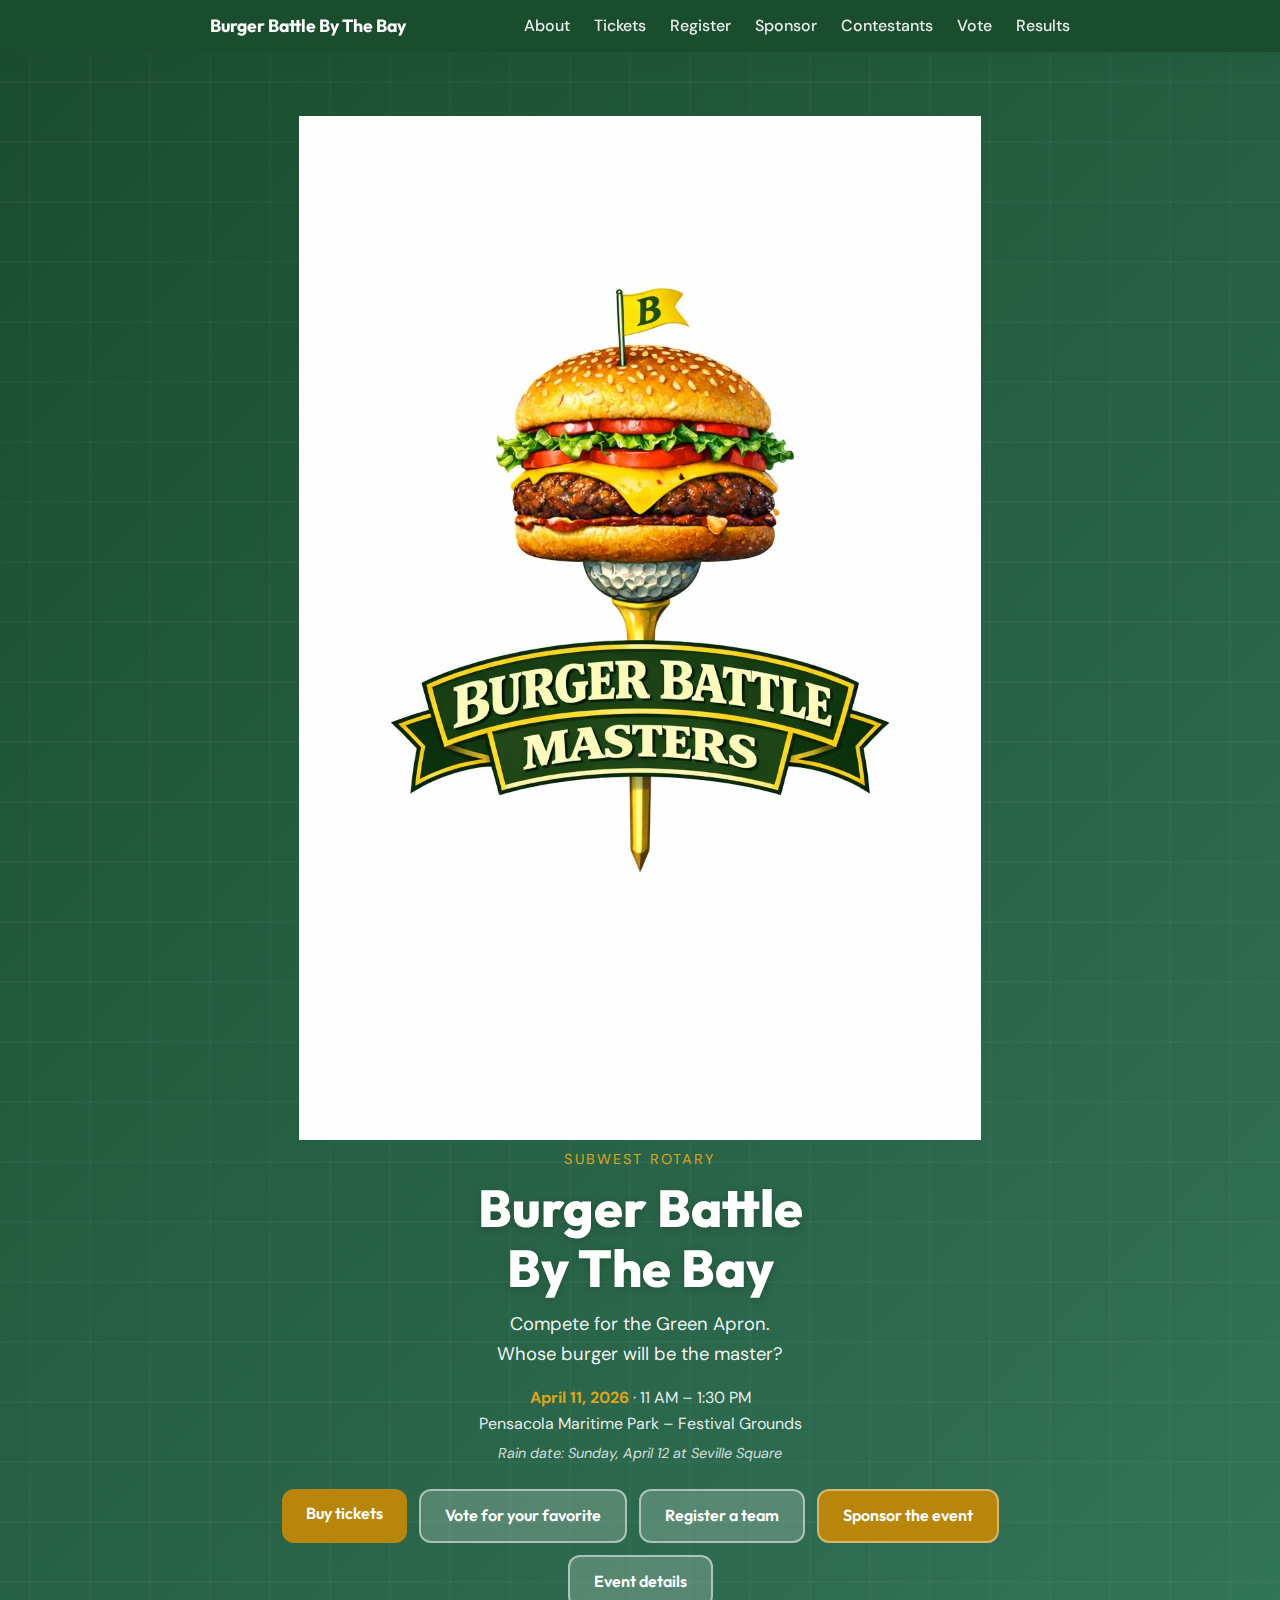
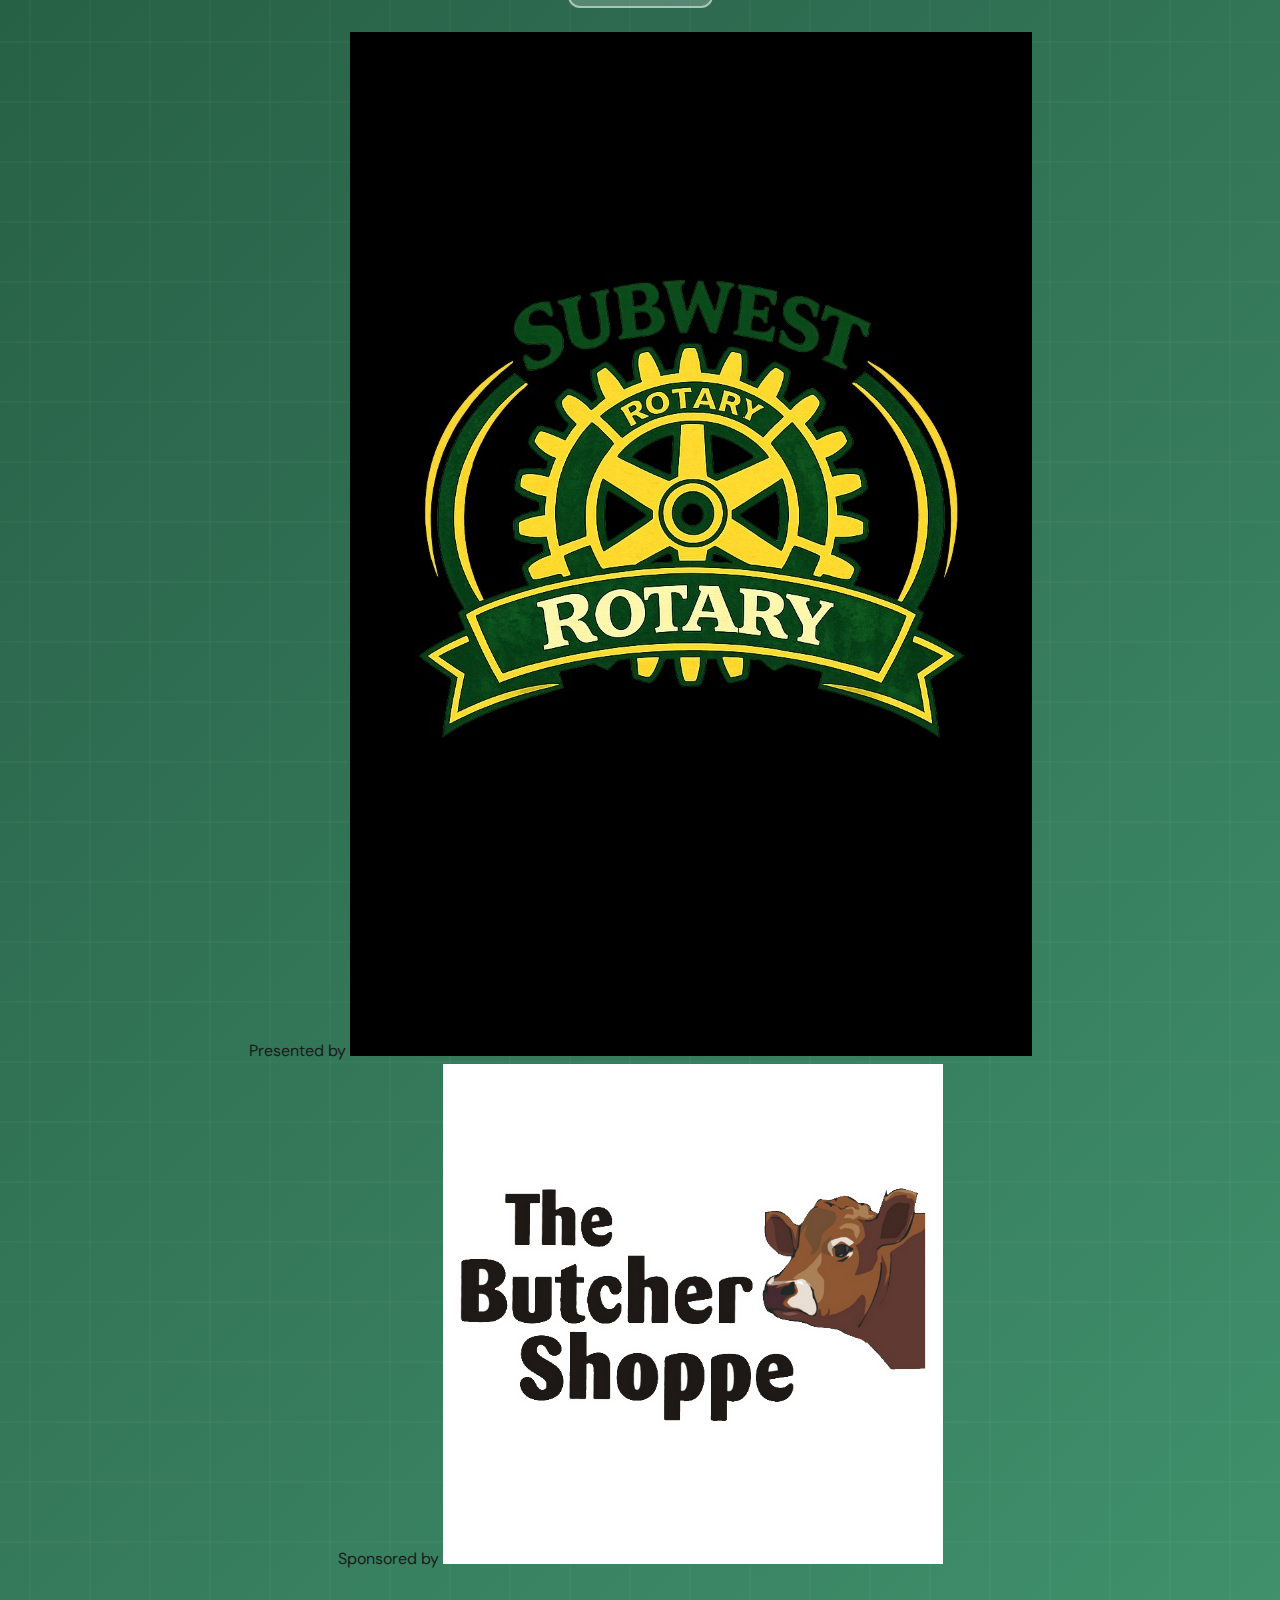
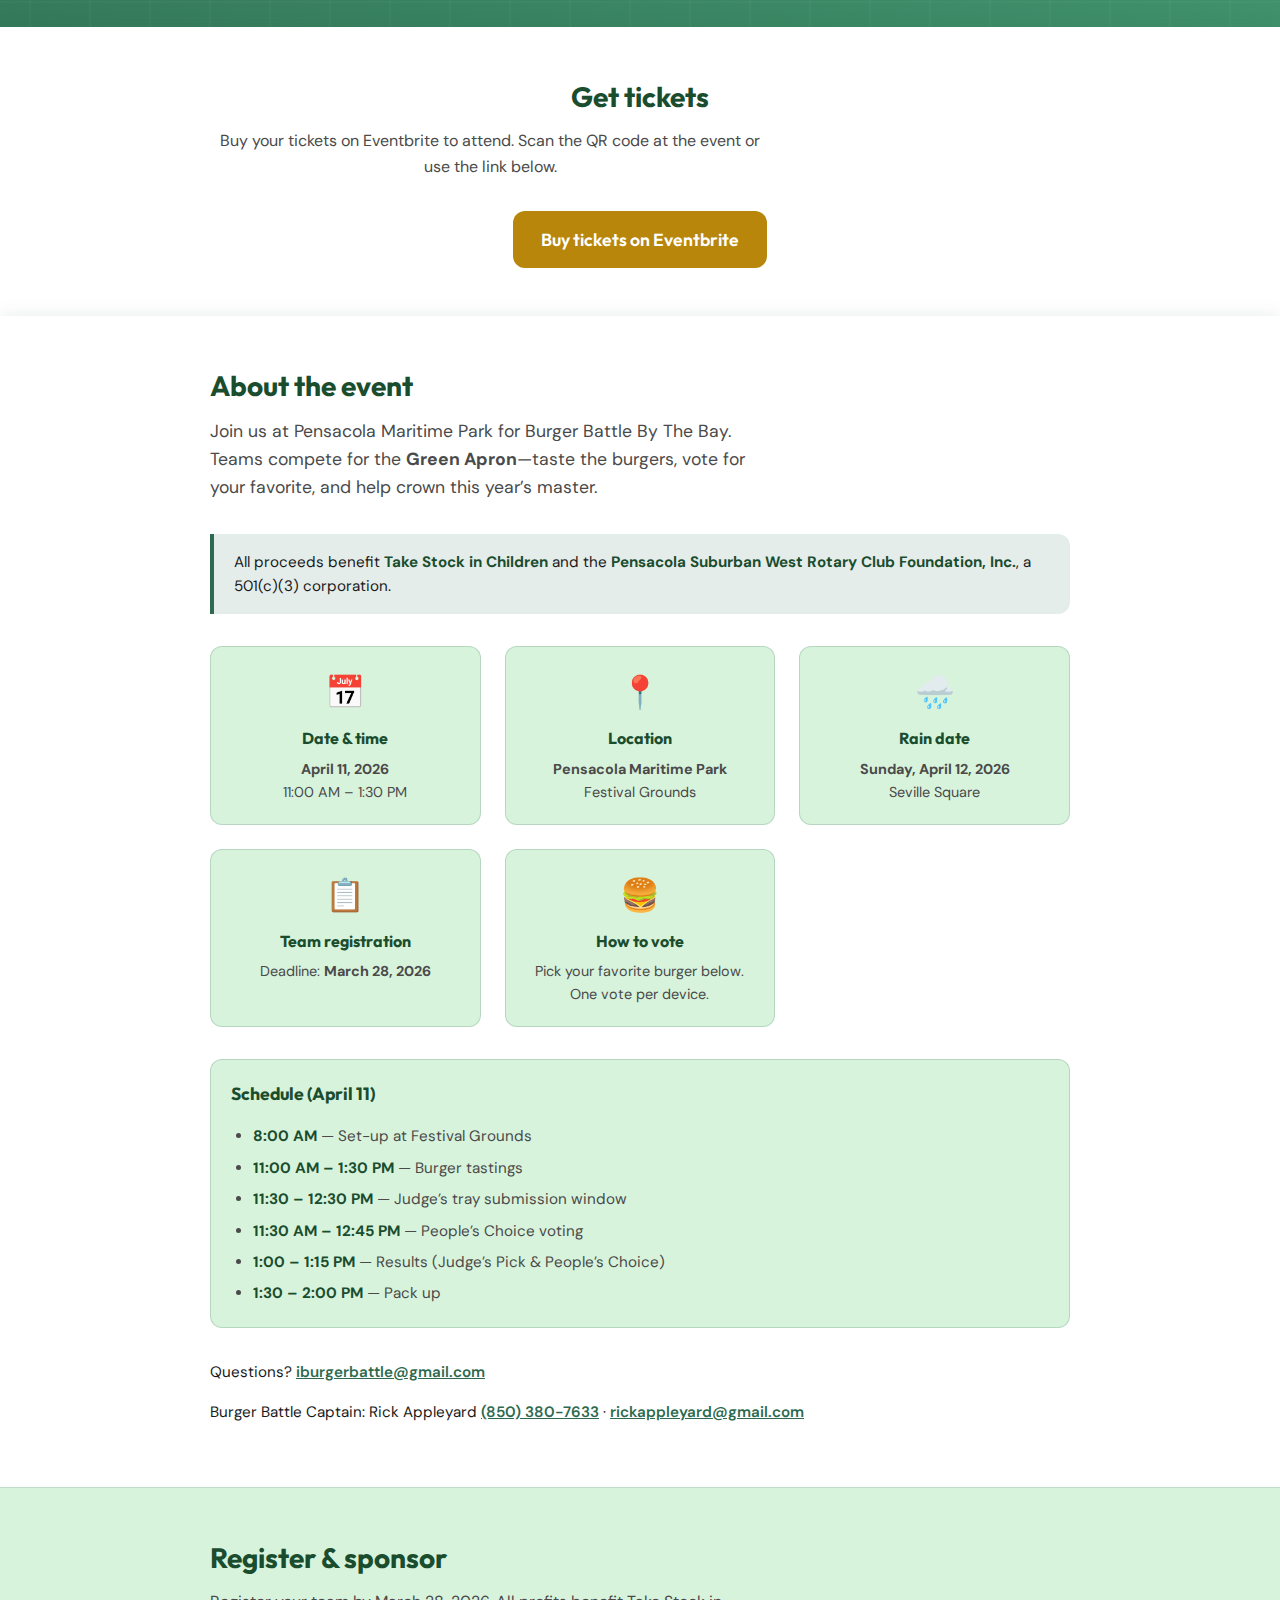
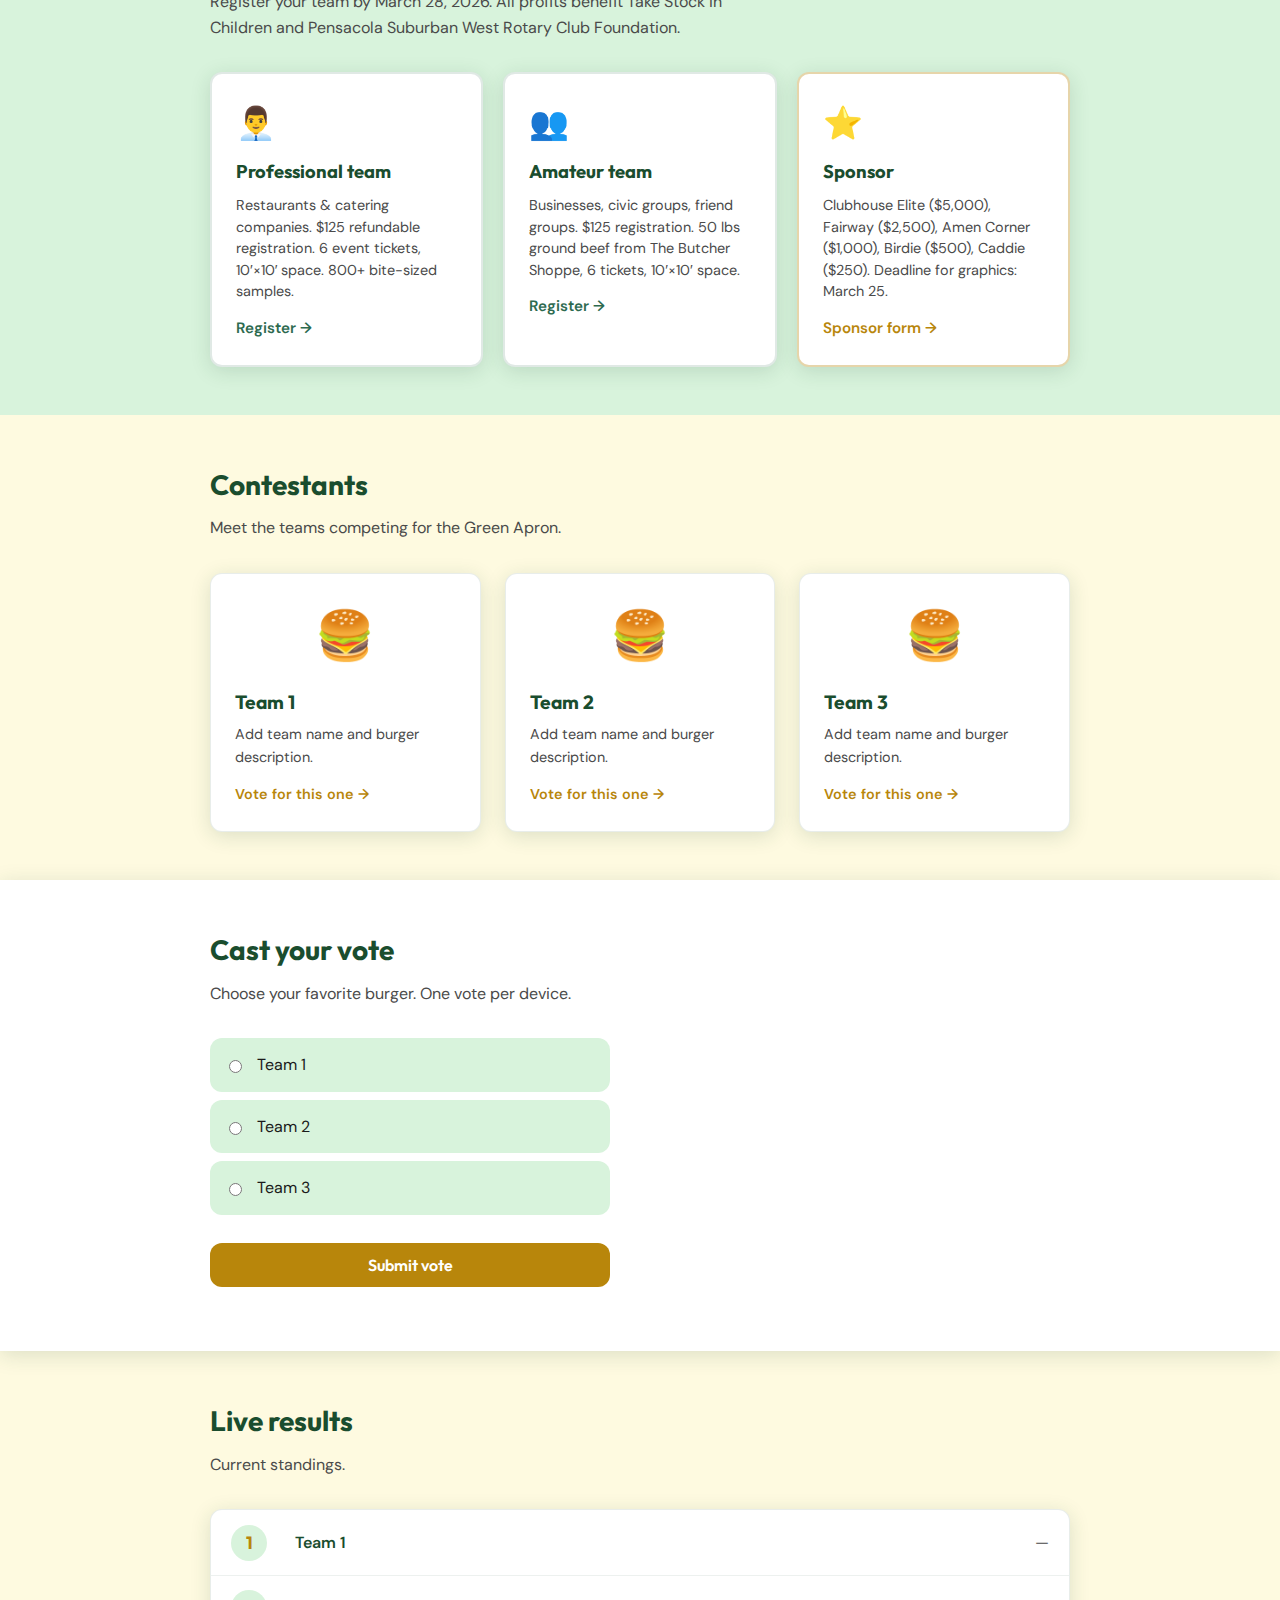
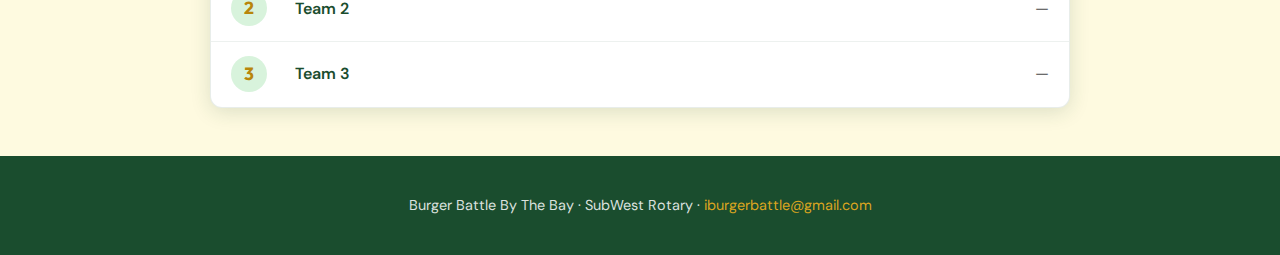
<file: index.html>
<!DOCTYPE html>
<html lang="en">
<head>
  <meta charset="UTF-8" />
  <meta name="viewport" content="width=device-width, initial-scale=1.0" />
  <title>Burger Battle By The Bay | SubWest Rotary</title>
  <link rel="preconnect" href="https://fonts.googleapis.com" />
  <link rel="preconnect" href="https://fonts.gstatic.com" crossorigin />
  <link href="https://fonts.googleapis.com/css2?family=Outfit:wght@400;600;700;800&family=DM+Sans:wght@400;500&display=swap" rel="stylesheet" />
  <link rel="stylesheet" href="css/style.css" />
</head>
<body>
  <header class="site-header">
    <div class="container header-inner">
      <a href="/" class="logo">Burger Battle By The Bay</a>
      <nav class="nav">
        <a href="#about">About</a>
        <a href="#tickets">Tickets</a>
        <a href="#register">Register</a>
        <a href="#sponsor">Sponsor</a>
        <a href="#contestants">Contestants</a>
        <a href="#vote">Vote</a>
        <a href="#results">Results</a>
      </nav>
      <button class="menu-toggle" aria-label="Toggle menu">
        <span></span><span></span><span></span>
      </button>
    </div>
  </header>

  <main>
    <section class="hero">
      <div class="container">
        <img src="images/burger-battle-masters-logo.png" alt="Burger Battle Masters" class="hero-event-logo" />
        <p class="hero-host">SubWest Rotary</p>
        <h1>Burger Battle<br />By The Bay</h1>
        <p class="hero-tagline">Compete for the Green Apron.<br />Whose burger will be the master?</p>
        <p class="hero-datetime">
          <strong>April 11, 2026</strong> · 11 AM – 1:30 PM<br />
          Pensacola Maritime Park – Festival Grounds<br />
          <span class="hero-rain">Rain date: Sunday, April 12 at Seville Square</span>
        </p>
        <div class="hero-actions">
          <a href="https://www.eventbrite.com/e/burger-battle-by-the-bay-2024-tickets-807886477547" target="_blank" rel="noopener noreferrer" class="btn btn-primary">Buy tickets</a>
          <a href="#vote" class="btn btn-secondary">Vote for your favorite</a>
          <a href="#register" class="btn btn-secondary">Register a team</a>
          <a href="#sponsor" class="btn btn-sponsor">Sponsor the event</a>
          <a href="#about" class="btn btn-secondary">Event details</a>
        </div>
        <div class="hero-sponsor-logos">
          <div class="hero-sponsor-item">
            <span class="hero-sponsor-label">Presented by</span>
            <img src="images/subwest-rotary-logo.png" alt="SubWest Rotary" class="hero-sponsor-logo hero-sponsor-logo-rotary" />
          </div>
          <div class="hero-sponsor-item">
            <span class="hero-sponsor-label">Sponsored by</span>
            <img src="images/butcher-shoppe-logo.png" alt="The Butcher Shoppe" class="hero-sponsor-logo hero-sponsor-logo-butcher" />
          </div>
        </div>
      </div>
      <div class="hero-bg" aria-hidden="true"></div>
    </section>

    <section id="tickets" class="section tickets">
      <div class="container tickets-inner">
        <h2>Get tickets</h2>
        <p class="section-desc">Buy your tickets on Eventbrite to attend. Scan the QR code at the event or use the link below.</p>
        <a href="https://www.eventbrite.com/e/burger-battle-by-the-bay-2024-tickets-807886477547" target="_blank" rel="noopener noreferrer" class="btn btn-primary btn-ticket">Buy tickets on Eventbrite</a>
      </div>
    </section>

    <section id="about" class="section about">
      <div class="container">
        <h2>About the event</h2>
        <p class="lead">
          Join us at Pensacola Maritime Park for Burger Battle By The Bay. Teams compete for the <strong>Green Apron</strong>—taste the burgers, vote for your favorite, and help crown this year’s master.
        </p>
        <p class="beneficiaries">All proceeds benefit <strong>Take Stock in Children</strong> and the <strong>Pensacola Suburban West Rotary Club Foundation, Inc.</strong>, a 501(c)(3) corporation.</p>
        <div class="about-details">
          <div class="detail-card">
            <span class="detail-icon">📅</span>
            <h3>Date & time</h3>
            <p><strong>April 11, 2026</strong><br />11:00 AM – 1:30 PM</p>
          </div>
          <div class="detail-card">
            <span class="detail-icon">📍</span>
            <h3>Location</h3>
            <p><strong>Pensacola Maritime Park</strong><br />Festival Grounds</p>
          </div>
          <div class="detail-card">
            <span class="detail-icon">🌧️</span>
            <h3>Rain date</h3>
            <p><strong>Sunday, April 12, 2026</strong><br />Seville Square</p>
          </div>
          <div class="detail-card">
            <span class="detail-icon">📋</span>
            <h3>Team registration</h3>
            <p>Deadline: <strong>March 28, 2026</strong></p>
          </div>
          <div class="detail-card">
            <span class="detail-icon">🍔</span>
            <h3>How to vote</h3>
            <p>Pick your favorite burger below. One vote per device.</p>
          </div>
        </div>
        <div class="schedule-block">
          <h3>Schedule (April 11)</h3>
          <ul class="schedule-list">
            <li><strong>8:00 AM</strong> — Set-up at Festival Grounds</li>
            <li><strong>11:00 AM – 1:30 PM</strong> — Burger tastings</li>
            <li><strong>11:30 – 12:30 PM</strong> — Judge’s tray submission window</li>
            <li><strong>11:30 AM – 12:45 PM</strong> — People’s Choice voting</li>
            <li><strong>1:00 – 1:15 PM</strong> — Results (Judge’s Pick & People’s Choice)</li>
            <li><strong>1:30 – 2:00 PM</strong> — Pack up</li>
          </ul>
        </div>
        <p class="contact-line">Questions? <a href="mailto:iburgerbattle@gmail.com">iburgerbattle@gmail.com</a></p>
        <p class="contact-line">Burger Battle Captain: Rick Appleyard <a href="tel:+18503807633">(850) 380-7633</a> · <a href="mailto:rickappleyard@gmail.com">rickappleyard@gmail.com</a></p>
      </div>
    </section>

    <section id="register" class="section register">
      <div class="container">
        <h2>Register & sponsor</h2>
        <p class="section-desc">Register your team by March 28, 2026. All profits benefit Take Stock in Children and Pensacola Suburban West Rotary Club Foundation.</p>
        <div class="register-cards">
          <a href="https://docs.google.com/forms/d/1wHR6fgknnmfIK23rvM8jfVXEKL5nvNU6vwp79XCb2eE/viewform" target="_blank" rel="noopener noreferrer" class="register-card">
            <span class="register-icon">👨‍💼</span>
            <h3>Professional team</h3>
            <p>Restaurants & catering companies. $125 refundable registration. 6 event tickets, 10′×10′ space. 800+ bite-sized samples.</p>
            <span class="register-cta">Register →</span>
          </a>
          <a href="https://docs.google.com/forms/d/1HWEdPVIGnyg4vWNtHBuj7XRKFZsxokv6_wJxiRafBA4/viewform" target="_blank" rel="noopener noreferrer" class="register-card">
            <span class="register-icon">👥</span>
            <h3>Amateur team</h3>
            <p>Businesses, civic groups, friend groups. $125 registration. 50 lbs ground beef from The Butcher Shoppe, 6 tickets, 10′×10′ space.</p>
            <span class="register-cta">Register →</span>
          </a>
          <a href="https://docs.google.com/forms/d/12FipB_e5BQDmTIiV5VyOtRXkEvr0hxY7bkmnqjS5lEk/viewform" target="_blank" rel="noopener noreferrer" class="register-card register-card-sponsor" id="sponsor">
            <span class="register-icon">⭐</span>
            <h3>Sponsor</h3>
            <p>Clubhouse Elite ($5,000), Fairway ($2,500), Amen Corner ($1,000), Birdie ($500), Caddie ($250). Deadline for graphics: March 25.</p>
            <span class="register-cta">Sponsor form →</span>
          </a>
        </div>
      </div>
    </section>

    <section id="contestants" class="section contestants">
      <div class="container">
        <h2>Contestants</h2>
        <p class="section-desc">Meet the teams competing for the Green Apron.</p>
        <div class="contestant-grid" id="contestant-list">
          <article class="contestant-card" data-id="1">
            <div class="contestant-image">🍔</div>
            <h3>Team 1</h3>
            <p>Add team name and burger description.</p>
            <a href="#vote" class="card-vote-link">Vote for this one →</a>
          </article>
          <article class="contestant-card" data-id="2">
            <div class="contestant-image">🍔</div>
            <h3>Team 2</h3>
            <p>Add team name and burger description.</p>
            <a href="#vote" class="card-vote-link">Vote for this one →</a>
          </article>
          <article class="contestant-card" data-id="3">
            <div class="contestant-image">🍔</div>
            <h3>Team 3</h3>
            <p>Add team name and burger description.</p>
            <a href="#vote" class="card-vote-link">Vote for this one →</a>
          </article>
        </div>
      </div>
    </section>

    <section id="vote" class="section vote">
      <div class="container">
        <h2>Cast your vote</h2>
        <p class="section-desc">Choose your favorite burger. One vote per device.</p>
        <form class="vote-form" id="vote-form">
          <fieldset class="vote-options">
            <legend class="sr-only">Select a contestant</legend>
            <label class="vote-option">
              <input type="radio" name="contestant" value="1" required />
              <span class="vote-option-label">Team 1</span>
            </label>
            <label class="vote-option">
              <input type="radio" name="contestant" value="2" />
              <span class="vote-option-label">Team 2</span>
            </label>
            <label class="vote-option">
              <input type="radio" name="contestant" value="3" />
              <span class="vote-option-label">Team 3</span>
            </label>
          </fieldset>
          <button type="submit" class="btn btn-primary btn-block">Submit vote</button>
        </form>
        <p class="vote-note" id="vote-message"></p>
      </div>
    </section>

    <section id="results" class="section results">
      <div class="container">
        <h2>Live results</h2>
        <p class="section-desc">Current standings.</p>
        <div class="results-list" id="results-list">
          <div class="result-row" data-id="1"><span class="result-rank">1</span><span class="result-name">Team 1</span><span class="result-votes">—</span></div>
          <div class="result-row" data-id="2"><span class="result-rank">2</span><span class="result-name">Team 2</span><span class="result-votes">—</span></div>
          <div class="result-row" data-id="3"><span class="result-rank">3</span><span class="result-name">Team 3</span><span class="result-votes">—</span></div>
        </div>
      </div>
    </section>
  </main>

  <footer class="site-footer">
    <div class="container">
      <p>Burger Battle By The Bay · SubWest Rotary · <a href="mailto:iburgerbattle@gmail.com">iburgerbattle@gmail.com</a></p>
    </div>
  </footer>

  <script src="js/main.js"></script>
</body>
</html>
</file>
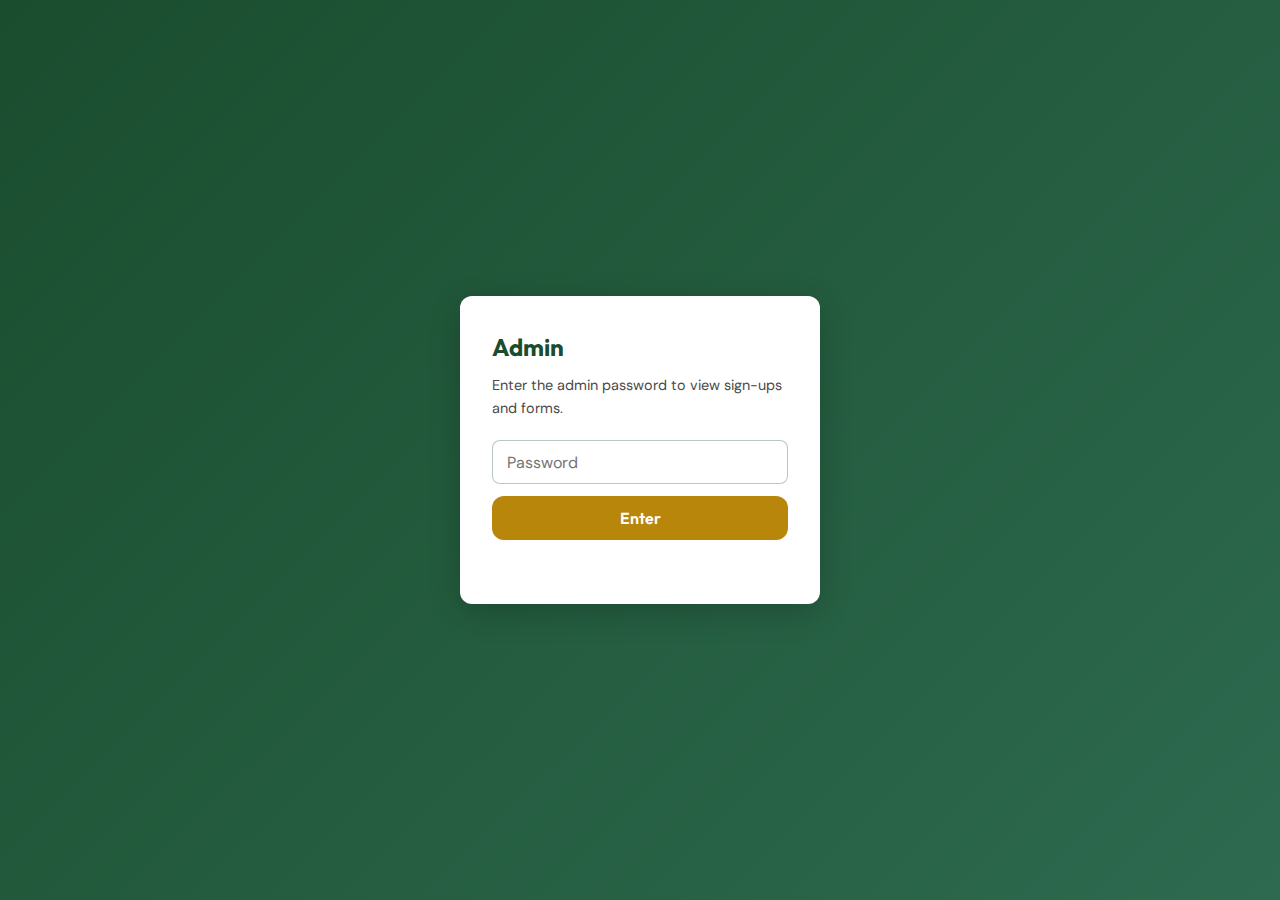
<file: admin.html>
<!DOCTYPE html>
<html lang="en">
<head>
  <meta charset="UTF-8" />
  <meta name="viewport" content="width=device-width, initial-scale=1.0" />
  <title>Admin · Burger Battle By The Bay</title>
  <link rel="preconnect" href="https://fonts.googleapis.com" />
  <link rel="preconnect" href="https://fonts.gstatic.com" crossorigin />
  <link href="https://fonts.googleapis.com/css2?family=Outfit:wght@400;600;700&family=DM+Sans:wght@400;500&display=swap" rel="stylesheet" />
  <link rel="stylesheet" href="css/style.css" />
  <link rel="stylesheet" href="css/admin.css" />
</head>
<body class="admin-page">
  <div id="admin-login" class="admin-login">
    <div class="admin-login-box">
      <h1>Admin</h1>
      <p class="admin-login-hint">Enter the admin password to view sign-ups and forms.</p>
      <form id="login-form">
        <input type="password" id="admin-password" placeholder="Password" autocomplete="off" class="admin-input" />
        <button type="submit" class="btn btn-primary">Enter</button>
      </form>
      <p id="login-error" class="admin-error" aria-live="polite"></p>
    </div>
  </div>

  <div id="admin-dashboard" class="admin-dashboard" hidden>
    <header class="site-header">
      <div class="container header-inner">
        <a href="index.html" class="logo">← Burger Battle</a>
        <nav class="nav">
          <a href="index.html">Public site</a>
          <span class="admin-badge">Admin</span>
        </nav>
      </div>
    </header>

    <main class="admin-main">
      <div class="container">
        <h1>Burger Battle · Team Admin</h1>
        <p class="admin-lead">Track sign-ups by opening each form’s Responses tab. You must be <strong>logged into the Google account that owns the forms</strong>. The site can’t show responses here—Google doesn’t allow that—but one click takes you to the sign-ups.</p>

        <section class="admin-section">
          <h2>Professional team sign-ups</h2>
          <a href="https://docs.google.com/forms/d/1wHR6fgknnmfIK23rvM8jfVXEKL5nvNU6vwp79XCb2eE/edit#responses" target="_blank" rel="noopener noreferrer" class="btn btn-primary admin-btn-open">View sign-ups →</a>
          <p class="admin-form-link">Form: <a href="https://docs.google.com/forms/d/1wHR6fgknnmfIK23rvM8jfVXEKL5nvNU6vwp79XCb2eE/edit" target="_blank" rel="noopener noreferrer">Professional Team Registration</a></p>
          <div class="admin-sheet-link">
            <label for="sheet-pro">Or open response sheet (paste URL after linking form to Sheets):</label>
            <input type="url" id="sheet-pro" placeholder="https://docs.google.com/spreadsheets/d/..." class="admin-input admin-input-wide" />
            <a id="open-pro" href="#" target="_blank" rel="noopener noreferrer" class="btn btn-secondary btn-sm">Open sheet</a>
          </div>
        </section>

        <section class="admin-section">
          <h2>Amateur team sign-ups</h2>
          <a href="https://docs.google.com/forms/d/1HWEdPVIGnyg4vWNtHBuj7XRKFZsxokv6_wJxiRafBA4/edit#responses" target="_blank" rel="noopener noreferrer" class="btn btn-primary admin-btn-open">View sign-ups →</a>
          <p class="admin-form-link">Form: <a href="https://docs.google.com/forms/d/1HWEdPVIGnyg4vWNtHBuj7XRKFZsxokv6_wJxiRafBA4/edit" target="_blank" rel="noopener noreferrer">Amateur Team Registration</a></p>
          <div class="admin-sheet-link">
            <label for="sheet-ama">Or open response sheet:</label>
            <input type="url" id="sheet-ama" placeholder="https://docs.google.com/spreadsheets/d/..." class="admin-input admin-input-wide" />
            <a id="open-ama" href="#" target="_blank" rel="noopener noreferrer" class="btn btn-secondary btn-sm">Open sheet</a>
          </div>
        </section>

        <section class="admin-section">
          <h2>Sponsor sign-ups</h2>
          <a href="https://docs.google.com/forms/d/12FipB_e5BQDmTIiV5VyOtRXkEvr0hxY7bkmnqjS5lEk/edit#responses" target="_blank" rel="noopener noreferrer" class="btn btn-primary admin-btn-open">View sign-ups →</a>
          <p class="admin-form-link">Form: <a href="https://docs.google.com/forms/d/12FipB_e5BQDmTIiV5VyOtRXkEvr0hxY7bkmnqjS5lEk/edit" target="_blank" rel="noopener noreferrer">Sponsor Form</a></p>
          <div class="admin-sheet-link">
            <label for="sheet-spon">Or open response sheet:</label>
            <input type="url" id="sheet-spon" placeholder="https://docs.google.com/spreadsheets/d/..." class="admin-input admin-input-wide" />
            <a id="open-spon" href="#" target="_blank" rel="noopener noreferrer" class="btn btn-secondary btn-sm">Open sheet</a>
          </div>
        </section>

        <section class="admin-section admin-section-help">
          <h2>Why can’t the dashboard show sign-ups here?</h2>
          <p>Google doesn’t let websites read form responses. The data stays in your Google account. So this page is a quick launcher: <strong>View sign-ups →</strong> opens that form’s Responses tab. You must be logged into the Google account that owns the form.</p>
          <h2>Optional: quick link to response sheet</h2>
          <ol class="admin-steps">
            <li>In the form → <strong>Responses</strong> tab → green <strong>Sheets</strong> icon → link to a spreadsheet.</li>
            <li>Copy the spreadsheet URL and paste it above. Then “Open sheet” takes you straight to the spreadsheet view.</li>
          </ol>
        </section>

        <p class="admin-logout"><button type="button" id="admin-logout" class="btn btn-secondary">Log out</button></p>
      </div>
    </main>
  </div>

  <script src="js/admin.js"></script>
</body>
</html>
</file>
<file: css/style.css>
/* Burger Battle By The Bay – green/gold flyer-inspired theme */
:root {
  --green-dark: #1a4d2e;
  --green-mid: #2d6a4f;
  --green-light: #40916c;
  --green-bg: #d8f3dc;
  --gold: #b8860b;
  --gold-light: #daa520;
  --cream: #fefae0;
  --white: #ffffff;
  --text: #1a1a1a;
  --text-muted: #4a4a4a;
  --radius: 12px;
  --shadow: 0 4px 20px rgba(26, 77, 46, 0.15);
  --font-head: 'Outfit', sans-serif;
  --font-body: 'DM Sans', sans-serif;
}

*,
*::before,
*::after {
  box-sizing: border-box;
}

html {
  scroll-behavior: smooth;
}

body {
  margin: 0;
  font-family: var(--font-body);
  font-size: 1rem;
  line-height: 1.6;
  color: var(--text);
  background: var(--cream);
}

.container {
  width: 100%;
  max-width: 900px;
  margin: 0 auto;
  padding: 0 1.25rem;
}

/* Header */
.site-header {
  position: sticky;
  top: 0;
  z-index: 100;
  background: var(--green-dark);
  color: var(--white);
  box-shadow: var(--shadow);
}

.header-inner {
  display: flex;
  align-items: center;
  justify-content: space-between;
  padding: 0.75rem 1.25rem;
}

.logo {
  font-family: var(--font-head);
  font-weight: 700;
  font-size: 1.1rem;
  color: var(--white);
  text-decoration: none;
}

.nav {
  display: flex;
  gap: 1.5rem;
}

.nav a {
  color: rgba(255,255,255,0.9);
  text-decoration: none;
  font-weight: 500;
}

.nav a:hover {
  color: var(--gold-light);
}

.menu-toggle {
  display: none;
  flex-direction: column;
  gap: 5px;
  background: none;
  border: none;
  color: var(--white);
  cursor: pointer;
  padding: 4px;
}

.menu-toggle span {
  width: 22px;
  height: 2px;
  background: currentColor;
}

@media (max-width: 640px) {
  .nav { display: none; }
  .menu-toggle { display: flex; }
}

/* Hero */
.hero {
  position: relative;
  padding: 4rem 0 3.5rem;
  text-align: center;
  overflow: hidden;
}

.hero-bg {
  position: absolute;
  inset: 0;
  background: linear-gradient(135deg, var(--green-dark) 0%, var(--green-mid) 50%, var(--green-light) 100%);
  z-index: -1;
}

.hero-bg::after {
  content: '';
  position: absolute;
  inset: 0;
  background: url("data:image/svg+xml,%3Csvg width='60' height='60' viewBox='0 0 60 60' xmlns='http://www.w3.org/2000/svg'%3E%3Cpath d='M30 0L30 60M0 30L60 30' stroke='rgba(255,255,255,0.06)' stroke-width='1' fill='none'/%3E%3C/svg%3E");
  opacity: 0.8;
}

.hero-host {
  font-size: 0.9rem;
  text-transform: uppercase;
  letter-spacing: 0.15em;
  color: var(--gold-light);
  margin: 0 0 0.5rem;
}

.hero h1 {
  font-family: var(--font-head);
  font-weight: 800;
  font-size: clamp(2rem, 6vw, 3.25rem);
  color: var(--white);
  margin: 0 0 0.75rem;
  line-height: 1.15;
  text-shadow: 0 2px 10px rgba(0,0,0,0.2);
}

.hero-tagline {
  font-size: 1.15rem;
  color: rgba(255,255,255,0.95);
  margin: 0 0 1rem;
  max-width: 420px;
  margin-left: auto;
  margin-right: auto;
}

.hero-datetime {
  font-size: 1rem;
  color: rgba(255,255,255,0.9);
  margin: 0 0 1.5rem;
}

.hero-datetime strong {
  color: var(--gold-light);
}

.hero-rain {
  display: block;
  margin-top: 0.35rem;
  font-size: 0.9rem;
  color: rgba(255,255,255,0.8);
  font-style: italic;
}

.hero-actions {
  display: flex;
  flex-wrap: wrap;
  gap: 0.75rem;
  justify-content: center;
  margin-bottom: 1.5rem;
}

.hero-sponsor {
  font-size: 0.85rem;
  color: rgba(255,255,255,0.75);
}

/* Buttons */
.btn {
  display: inline-block;
  padding: 0.75rem 1.5rem;
  font-family: var(--font-head);
  font-weight: 600;
  font-size: 1rem;
  text-decoration: none;
  border-radius: var(--radius);
  cursor: pointer;
  border: none;
  transition: transform 0.15s, box-shadow 0.15s;
}

.btn:hover {
  transform: translateY(-1px);
  box-shadow: 0 6px 20px rgba(0,0,0,0.2);
}

.btn-primary {
  background: var(--gold);
  color: var(--white);
}

.btn-secondary {
  background: rgba(255,255,255,0.2);
  color: var(--white);
  border: 2px solid rgba(255,255,255,0.5);
}

.btn-sponsor {
  background: var(--gold);
  color: var(--white);
  border: 2px solid rgba(255,255,255,0.4);
}

.btn-sponsor:hover {
  background: var(--gold-light);
  border-color: var(--white);
}

.btn-block {
  width: 100%;
  text-align: center;
}

/* Sections */
.section {
  padding: 3rem 0;
}

.section h2 {
  font-family: var(--font-head);
  font-weight: 700;
  font-size: 1.75rem;
  color: var(--green-dark);
  margin: 0 0 0.5rem;
}

.section-desc,
.lead {
  color: var(--text-muted);
  margin: 0 0 2rem;
  max-width: 560px;
}

.lead { font-size: 1.1rem; }

.beneficiaries {
  padding: 1rem 1.25rem;
  background: rgba(45, 106, 79, 0.12);
  border-left: 4px solid var(--green-mid);
  border-radius: 0 var(--radius) var(--radius) 0;
  margin: 0 0 2rem;
  font-size: 0.95rem;
  color: var(--text);
}

.beneficiaries strong {
  color: var(--green-dark);
}

/* Tickets */
.tickets {
  background: var(--white);
  box-shadow: var(--shadow);
}

.tickets-inner {
  text-align: center;
}

.btn-ticket {
  font-size: 1.1rem;
  padding: 0.9rem 1.75rem;
}

/* About */
.about {
  background: var(--white);
  box-shadow: var(--shadow);
}

.about-details {
  display: grid;
  grid-template-columns: repeat(auto-fit, minmax(200px, 1fr));
  gap: 1.5rem;
  margin-bottom: 2rem;
}

.detail-card {
  padding: 1.25rem;
  background: var(--green-bg);
  border-radius: var(--radius);
  border: 1px solid rgba(45, 106, 79, 0.2);
  text-align: center;
}

.detail-icon {
  font-size: 2rem;
  display: block;
  margin-bottom: 0.5rem;
}

.detail-card h3 {
  font-family: var(--font-head);
  font-size: 1rem;
  color: var(--green-dark);
  margin: 0 0 0.35rem;
}

.detail-card p {
  margin: 0;
  font-size: 0.9rem;
  color: var(--text-muted);
}

.schedule-block {
  margin: 2rem 0;
  padding: 1.25rem;
  background: var(--green-bg);
  border-radius: var(--radius);
  border: 1px solid rgba(45, 106, 79, 0.2);
}

.schedule-block h3 {
  font-family: var(--font-head);
  font-size: 1.1rem;
  color: var(--green-dark);
  margin: 0 0 1rem;
}

.schedule-list {
  margin: 0;
  padding-left: 1.35rem;
  color: var(--text-muted);
  font-size: 0.95rem;
  line-height: 1.7;
}

.schedule-list li {
  margin-bottom: 0.35rem;
}

.schedule-list li:last-child {
  margin-bottom: 0;
}

.schedule-list strong {
  color: var(--green-dark);
  font-variant-numeric: tabular-nums;
}

.contact-line {
  font-size: 0.95rem;
}

.contact-line a {
  color: var(--green-mid);
  font-weight: 600;
}

/* Register & sponsor */
.register {
  background: var(--green-bg);
  border-top: 1px solid rgba(45, 106, 79, 0.15);
}

.register-cards {
  display: grid;
  grid-template-columns: repeat(auto-fit, minmax(260px, 1fr));
  gap: 1.25rem;
}

.register-card {
  display: block;
  margin: 0;
  padding: 1.5rem;
  background: var(--white);
  border-radius: var(--radius);
  box-shadow: var(--shadow);
  border: 2px solid rgba(45, 106, 79, 0.15);
  text-decoration: none;
  color: var(--text);
  transition: border-color 0.2s, transform 0.2s, box-shadow 0.2s;
}

.register-card:hover {
  border-color: var(--green-mid);
  transform: translateY(-2px);
  box-shadow: 0 8px 24px rgba(26, 77, 46, 0.2);
}

.register-card-sponsor {
  border-color: rgba(184, 134, 11, 0.35);
}

.register-card-sponsor:hover {
  border-color: var(--gold);
}

.register-icon {
  font-size: 2rem;
  display: block;
  margin-bottom: 0.5rem;
}

.register-card h3 {
  font-family: var(--font-head);
  font-size: 1.15rem;
  color: var(--green-dark);
  margin: 0 0 0.5rem;
}

.register-card p {
  margin: 0 0 0.75rem;
  font-size: 0.9rem;
  color: var(--text-muted);
  line-height: 1.5;
}

.register-cta {
  font-size: 0.95rem;
  font-weight: 600;
  color: var(--green-mid);
}

.register-card-sponsor .register-cta {
  color: var(--gold);
}

/* Contestants */
.contestants {
  background: var(--cream);
}

.contestant-grid {
  display: grid;
  grid-template-columns: repeat(auto-fit, minmax(240px, 1fr));
  gap: 1.5rem;
}

.contestant-card {
  background: var(--white);
  border-radius: var(--radius);
  padding: 1.5rem;
  box-shadow: var(--shadow);
  border: 1px solid rgba(26, 77, 46, 0.1);
}

.contestant-image {
  font-size: 3rem;
  text-align: center;
  margin-bottom: 0.75rem;
}

.contestant-card h3 {
  font-family: var(--font-head);
  font-size: 1.2rem;
  color: var(--green-dark);
  margin: 0 0 0.35rem;
}

.contestant-card p {
  margin: 0 0 0.75rem;
  font-size: 0.9rem;
  color: var(--text-muted);
}

.card-vote-link {
  font-size: 0.9rem;
  font-weight: 600;
  color: var(--gold);
  text-decoration: none;
}

.card-vote-link:hover {
  text-decoration: underline;
}

/* Vote */
.vote {
  background: var(--white);
  box-shadow: var(--shadow);
}

.vote-form {
  max-width: 400px;
}

.vote-options {
  border: none;
  padding: 0;
  margin: 0 0 1.25rem;
}

.vote-option {
  display: flex;
  align-items: center;
  gap: 0.75rem;
  padding: 0.75rem;
  margin-bottom: 0.5rem;
  background: var(--green-bg);
  border-radius: var(--radius);
  cursor: pointer;
  border: 2px solid transparent;
}

.vote-option:hover,
.vote-option:has(input:checked) {
  border-color: var(--green-mid);
  background: rgba(45, 106, 79, 0.12);
}

.vote-option input {
  accent-color: var(--green-mid);
}

.vote-note {
  margin-top: 1rem;
  font-size: 0.9rem;
  color: var(--text-muted);
}

.vote-note.success { color: var(--green-mid); font-weight: 500; }
.vote-note.error { color: #c0392b; }

/* Results */
.results-list {
  background: var(--white);
  border-radius: var(--radius);
  overflow: hidden;
  box-shadow: var(--shadow);
  border: 1px solid rgba(26, 77, 46, 0.1);
}

.result-row {
  display: grid;
  grid-template-columns: 48px 1fr auto;
  align-items: center;
  gap: 1rem;
  padding: 0.9rem 1.25rem;
  border-bottom: 1px solid rgba(26, 77, 46, 0.08);
}

.result-row:last-child { border-bottom: none; }

.result-rank {
  font-family: var(--font-head);
  font-weight: 700;
  font-size: 1.1rem;
  color: var(--gold);
  background: var(--green-bg);
  width: 36px;
  height: 36px;
  border-radius: 50%;
  display: flex;
  align-items: center;
  justify-content: center;
}

.result-name { font-weight: 600; color: var(--green-dark); }
.result-votes { color: var(--text-muted); font-variant-numeric: tabular-nums; }

/* Footer */
.site-footer {
  background: var(--green-dark);
  color: rgba(255,255,255,0.85);
  padding: 1.5rem;
  text-align: center;
  font-size: 0.9rem;
}

.site-footer a {
  color: var(--gold-light);
  text-decoration: none;
}

.sr-only {
  position: absolute;
  width: 1px;
  height: 1px;
  padding: 0;
  margin: -1px;
  overflow: hidden;
  clip: rect(0,0,0,0);
  border: 0;
}
</file>
<file: css/admin.css>
/* Admin page */
.admin-page {
  min-height: 100vh;
}

.admin-login {
  min-height: 100vh;
  display: flex;
  align-items: center;
  justify-content: center;
  padding: 1.5rem;
  background: linear-gradient(135deg, var(--green-dark) 0%, var(--green-mid) 100%);
}

.admin-login-box {
  background: var(--white);
  padding: 2rem;
  border-radius: var(--radius);
  box-shadow: 0 8px 32px rgba(0,0,0,0.2);
  max-width: 360px;
  width: 100%;
}

.admin-login-box h1 {
  font-family: var(--font-head);
  font-size: 1.5rem;
  color: var(--green-dark);
  margin: 0 0 0.5rem;
}

.admin-login-hint {
  font-size: 0.9rem;
  color: var(--text-muted);
  margin: 0 0 1.25rem;
}

.admin-login-box form {
  display: flex;
  flex-direction: column;
  gap: 0.75rem;
}

.admin-input {
  padding: 0.65rem 0.9rem;
  border: 1px solid rgba(26, 77, 46, 0.3);
  border-radius: 8px;
  font-size: 1rem;
  font-family: var(--font-body);
}

.admin-input-wide {
  width: 100%;
  max-width: 100%;
}

.admin-error {
  margin: 0.75rem 0 0;
  font-size: 0.9rem;
  color: #c0392b;
  min-height: 1.4em;
}

.admin-dashboard {
  padding-bottom: 3rem;
}

.admin-main {
  padding-top: 1.5rem;
}

.admin-main h1 {
  font-family: var(--font-head);
  font-size: 1.75rem;
  color: var(--green-dark);
  margin: 0 0 0.35rem;
}

.admin-lead {
  color: var(--text-muted);
  margin: 0 0 2rem;
}

.admin-section {
  background: var(--white);
  padding: 1.25rem 1.5rem;
  border-radius: var(--radius);
  box-shadow: var(--shadow);
  margin-bottom: 1.25rem;
  border: 1px solid rgba(26, 77, 46, 0.08);
}

.admin-section h2 {
  font-family: var(--font-head);
  font-size: 1.15rem;
  color: var(--green-dark);
  margin: 0 0 0.5rem;
}

.admin-btn-open {
  display: inline-block;
  margin-bottom: 0.75rem;
}

.admin-form-link {
  font-size: 0.9rem;
  margin-bottom: 0.5rem;
}

.admin-section p {
  margin: 0 0 0.75rem;
  font-size: 0.95rem;
}

.admin-section a {
  color: var(--green-mid);
  font-weight: 500;
}

.admin-sheet-link {
  display: flex;
  flex-wrap: wrap;
  gap: 0.5rem;
  align-items: flex-end;
  margin-top: 0.5rem;
}

.admin-sheet-link label {
  width: 100%;
  font-size: 0.85rem;
  color: var(--text-muted);
}

.admin-sheet-link .admin-input-wide {
  flex: 1;
  min-width: 200px;
}

.btn-sm {
  padding: 0.5rem 1rem;
  font-size: 0.9rem;
}

.admin-section-help {
  background: var(--green-bg);
  border-color: rgba(45, 106, 79, 0.2);
}

.admin-steps {
  margin: 0 0 1rem;
  padding-left: 1.35rem;
  font-size: 0.95rem;
  line-height: 1.6;
  color: var(--text-muted);
}

.admin-steps li {
  margin-bottom: 0.4rem;
}

.admin-steps code {
  background: rgba(0,0,0,0.06);
  padding: 0.15rem 0.35rem;
  border-radius: 4px;
  font-size: 0.85em;
}

.admin-badge {
  font-size: 0.8rem;
  color: var(--gold);
  font-weight: 600;
}

.admin-logout {
  margin-top: 2rem;
}
</file>
